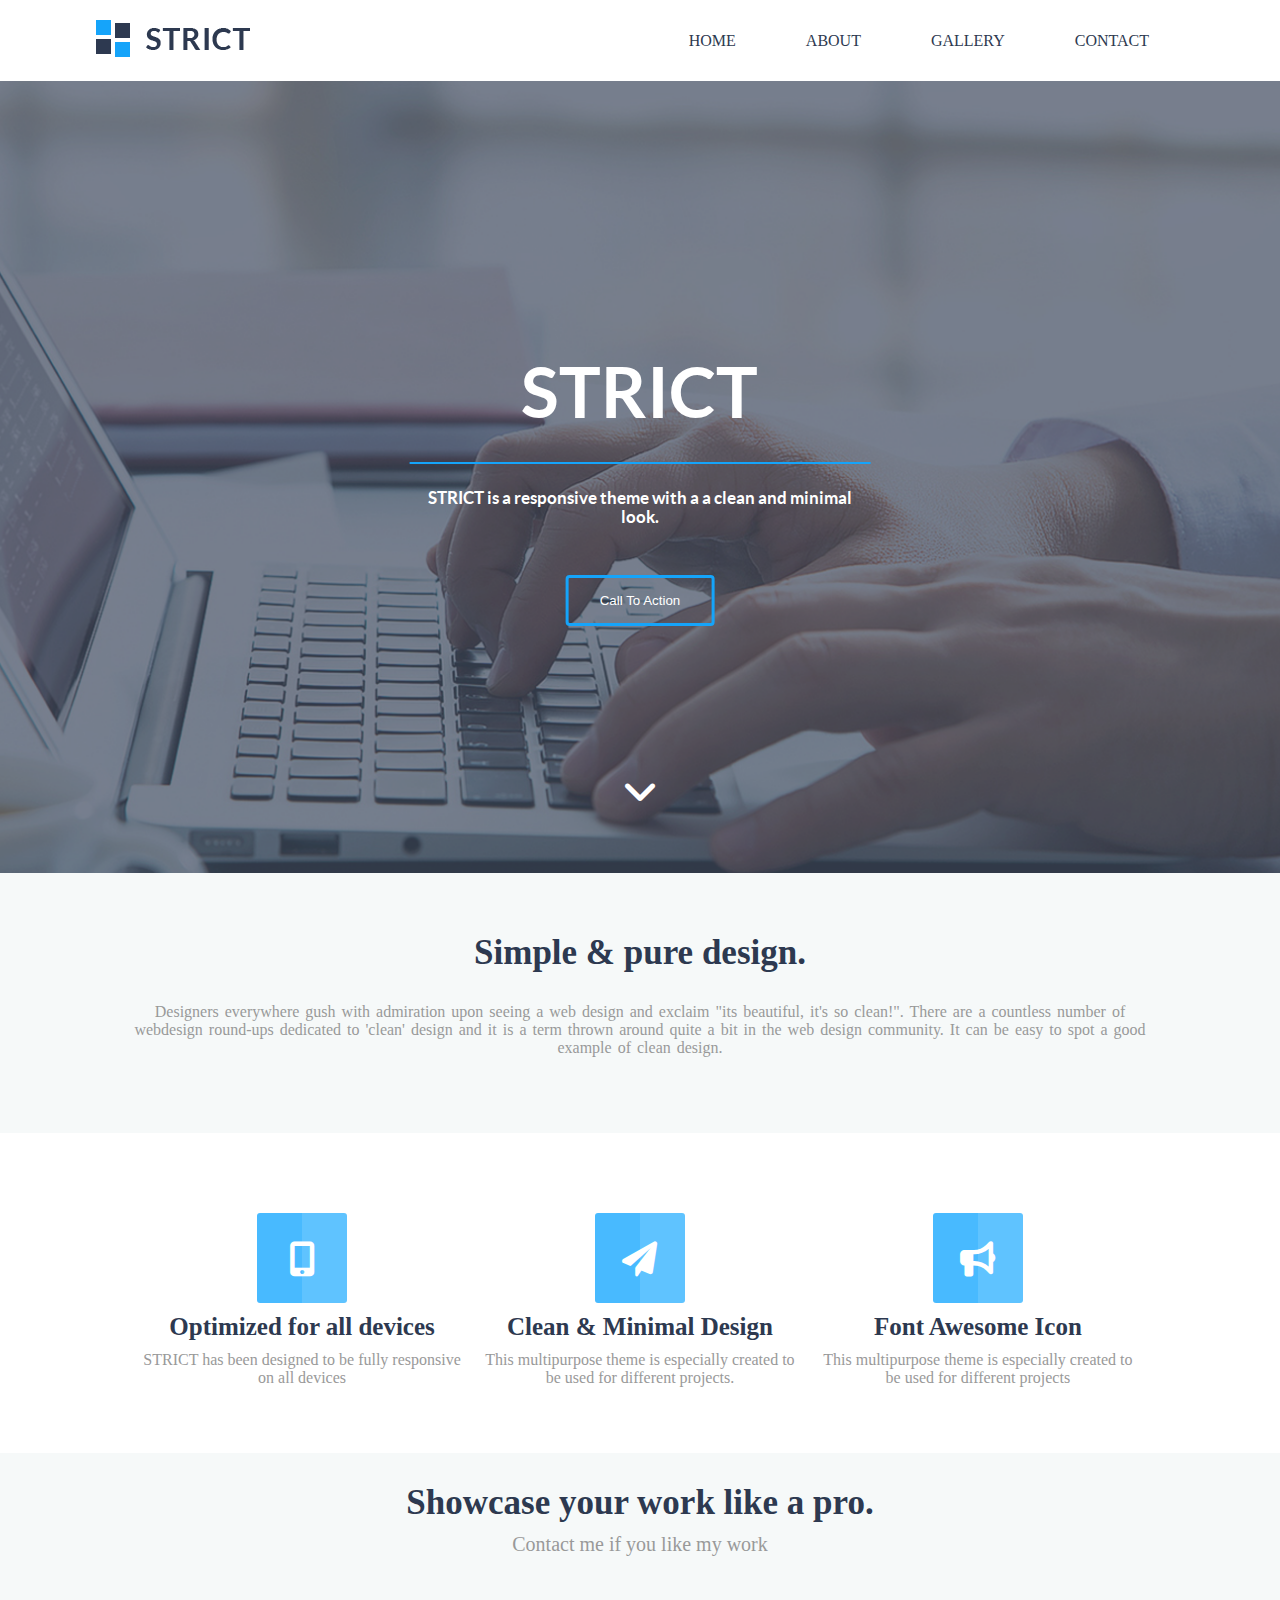
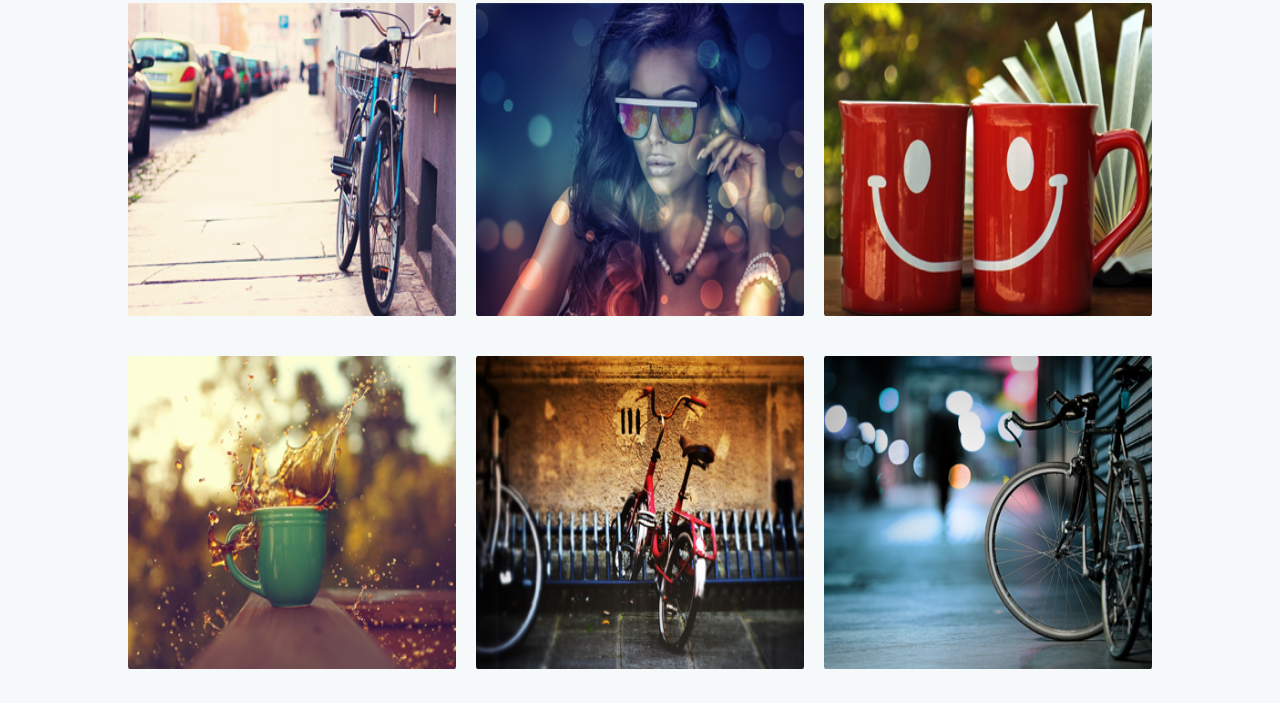
<file: index.html>
<!DOCTYPE html>
<html lang="en">

<head>
    <meta charset="UTF-8">
    <meta http-equiv="X-UA-Compatible" content="IE=edge">
    <meta name="viewport" content="width=device-width, initial-scale=1.0">

    <title>Strict</title>
    <link rel="stylesheet" href="Css/all.min.css">
    <link rel="stylesheet" href="Fonts/stylesheet.css">
    <link rel="stylesheet" href="Css/style.css">
</head>

<body>
    <header>
        <div class="logo">
            <img src="images/logo.png" alt="">
        </div>
        <div class="menu">
            <ul>
                <li><a href="">Home</a></li>
                <li><a href="">About</a></li>
                <li><a href="">gallery</a></li>
                <li><a href="">Contact</a></li>
            </ul>
        </div>
    </header>
  <!-- banner part start here -->
    <section class="banner">
        <div class="banner_content">
            <h1>Strict</h1>
            <span></span>
            <h5>STRICT is a responsive theme with a a clean and minimal look.</h5>
            <button>Call to action </button>
        </div>
        <div class="icon_one">
            <i class="fa-solid fa-angle-down"></i>
        </div>
    </section>
    <!-- banner part end here -->

 <!-- pure design content part start here -->
    <section class="container_one">
         <div class="pure_design"> 
        <h1>Simple & pure design.</h1>
        <p>Designers everywhere gush with admiration upon seeing a web design and exclaim "its beautiful, it's so clean!". There are a countless number of webdesign round-ups dedicated to 'clean' design and it is a term thrown around quite a bit in the web design community. 
            It can be easy to spot a good example of clean design.</p>
        </div>  
        
    </section>
     <!-- pure design content end start here -->

     <!-- Website featured part start here -->
     <section class="featured">
         <div class="item">
             <div class="icon">
                <i class="fa-solid fa-mobile-screen-button"></i>
             </div>
             <h3>Optimized for all devices</h3>
             <p>STRICT has been designed to be fully responsive on all devices</p>
         </div>
         <div class="item">
            <div class="icon">
                <i class="fa-solid fa-paper-plane"></i>
            </div>
            <h3>Clean & Minimal Design</h3>
            <p>This multipurpose theme is especially created to be used for different projects.</p>
         </div>
         <div class="item">
            <div class="icon">
                <i class="fa-solid fa-bullhorn"></i>
            </div>
            <h3>Font Awesome Icon</h3>
            <p>This multipurpose theme is especially created to be used for different projects</p>
         </div>
     </section>
     <!-- Website featured part end here -->
     <section class="showcase">
         <div class="showcase_header">
             <h1>Showcase your work like a pro.</h1>
             <p>Contact me if you like my work</p>
         </div>
         <div class="showcase_item">
             <div class="showcase_photo">
                 <img src="images/item1.png" alt="">
                 <div class="showcase_icon">
                    
                 </div>
             </div>
             <div class="showcase_photo">
                 <img src="images/item2.png" alt="">
                 
             </div>
             <div class="showcase_photo">
                 <img src="images/item3.png" alt="">
                
                    
             </div>
         </div>

         <div class="showcase_item">
             <div class="showcase_photo">
                 <img src="images/item4.png" alt="">
                 
             </div>
             <div class="showcase_photo">
                 <img src="images/item5.png" alt="">
                 
             </div>
             <div class="showcase_photo">
                 <img src="images/item6.png" alt="">
                 
             </div>
         </div>
     </section>
  
</body>

</html>
</file>
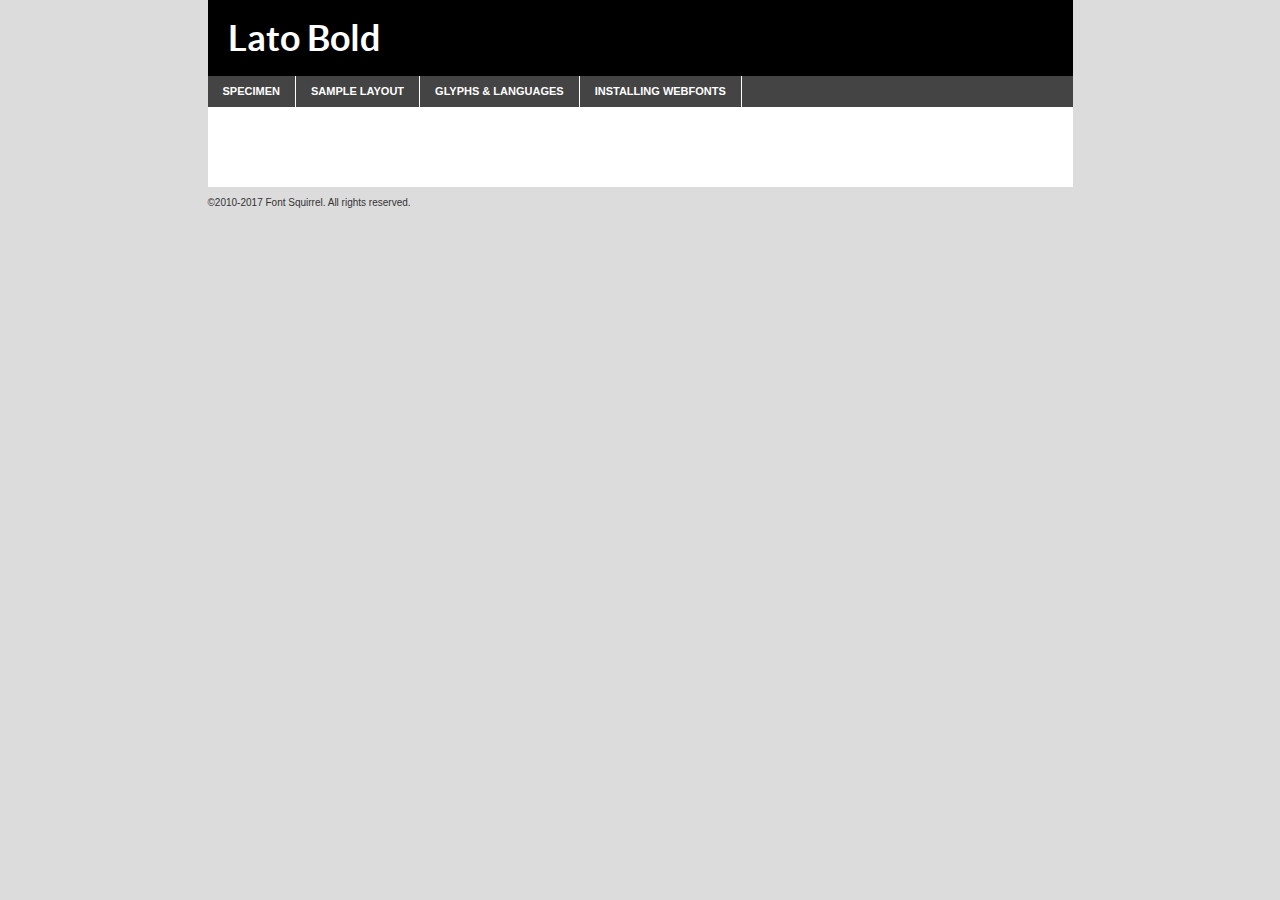
<file: Fonts/lato-bold-demo.html>
<!DOCTYPE html PUBLIC "-//W3C//DTD XHTML 1.0 Transitional//EN"
	"http://www.w3.org/TR/xhtml1/DTD/xhtml1-transitional.dtd">

<html xmlns="http://www.w3.org/1999/xhtml" xml:lang="en" lang="en">
<head>
	<meta http-equiv="Content-Type" content="text/html; charset=utf-8" />
	<script src="http://ajax.googleapis.com/ajax/libs/jquery/1.7.2/jquery.min.js" type="text/javascript" charset="utf-8"></script>
	<script type="text/javascript">
	(function($){$.fn.easyTabs=function(option){var param=jQuery.extend({fadeSpeed:"fast",defaultContent:1,activeClass:'active'},option);$(this).each(function(){var thisId="#"+this.id;if(param.defaultContent==''){param.defaultContent=1;}
	if(typeof param.defaultContent=="number")
	{var defaultTab=$(thisId+" .tabs li:eq("+(param.defaultContent-1)+") a").attr('href').substr(1);}else{var defaultTab=param.defaultContent;}
	$(thisId+" .tabs li a").each(function(){var tabToHide=$(this).attr('href').substr(1);$("#"+tabToHide).addClass('easytabs-tab-content');});hideAll();changeContent(defaultTab);function hideAll(){$(thisId+" .easytabs-tab-content").hide();}
	function changeContent(tabId){hideAll();$(thisId+" .tabs li").removeClass(param.activeClass);$(thisId+" .tabs li a[href=#"+tabId+"]").closest('li').addClass(param.activeClass);if(param.fadeSpeed!="none")
	{$(thisId+" #"+tabId).fadeIn(param.fadeSpeed);}else{$(thisId+" #"+tabId).show();}}
	$(thisId+" .tabs li").click(function(){var tabId=$(this).find('a').attr('href').substr(1);changeContent(tabId);return false;});});}})(jQuery);
	</script>
	<link rel="stylesheet" href="specimen_files/specimen_stylesheet.css" type="text/css" charset="utf-8" />
	<link rel="stylesheet" href="stylesheet.css" type="text/css" charset="utf-8" />

	<style type="text/css">
					body{
				font-family: 'lato';
							}
		</style>

	<title>Lato Bold Specimen</title>
	
	
	<script type="text/javascript" charset="utf-8">
		$(document).ready(function() {
			$('#container').easyTabs({defaultContent:1});
		});
	</script>
</head>

<body>
<div id="container">
	<div id="header">
		Lato Bold	</div>
	<ul class="tabs">
		<li><a href="#specimen">Specimen</a></li>
		<li><a href="#layout">Sample Layout</a></li>
				<li><a href="#glyphs">Glyphs &amp; Languages</a></li>
		<li><a href="#installing">Installing Webfonts</a></li>
		
	</ul>
	
	<div id="main_content">

		
			<div id="specimen">
		
				<div class="section">
					<div class="grid12 firstcol">
						<div class="huge">AaBb</div>
					</div>
				</div>
		
				<div class="section">
					<div class="glyph_range">A&#x200B;B&#x200b;C&#x200b;D&#x200b;E&#x200b;F&#x200b;G&#x200b;H&#x200b;I&#x200b;J&#x200b;K&#x200b;L&#x200b;M&#x200b;N&#x200b;O&#x200b;P&#x200b;Q&#x200b;R&#x200b;S&#x200b;T&#x200b;U&#x200b;V&#x200b;W&#x200b;X&#x200b;Y&#x200b;Z&#x200b;a&#x200b;b&#x200b;c&#x200b;d&#x200b;e&#x200b;f&#x200b;g&#x200b;h&#x200b;i&#x200b;j&#x200b;k&#x200b;l&#x200b;m&#x200b;n&#x200b;o&#x200b;p&#x200b;q&#x200b;r&#x200b;s&#x200b;t&#x200b;u&#x200b;v&#x200b;w&#x200b;x&#x200b;y&#x200b;z&#x200b;1&#x200b;2&#x200b;3&#x200b;4&#x200b;5&#x200b;6&#x200b;7&#x200b;8&#x200b;9&#x200b;0&#x200b;&amp;&#x200b;.&#x200b;,&#x200b;?&#x200b;!&#x200b;&#64;&#x200b;(&#x200b;)&#x200b;#&#x200b;$&#x200b;%&#x200b;*&#x200b;+&#x200b;-&#x200b;=&#x200b;:&#x200b;;</div>
				</div>
				<div class="section">
					<div class="grid12 firstcol">
						<table class="sample_table">
							<tr><td>10</td><td class="size10">abcdefghijklmnopqrstuvwxyzABCDEFGHIJKLMNOPQRSTUVWXYZ0123456789abcdefghijklmnopqrstuvwxyzABCDEFGHIJKLMNOPQRSTUVWXYZ0123456789abcdefghijklmnopqrstuvwxyzABCDEFGHIJKLMNOPQRSTUVWXYZ</td></tr>
							<tr><td>11</td><td class="size11">abcdefghijklmnopqrstuvwxyzABCDEFGHIJKLMNOPQRSTUVWXYZ0123456789abcdefghijklmnopqrstuvwxyzABCDEFGHIJKLMNOPQRSTUVWXYZ0123456789abcdefghijklmnopqrstuvwxyzABCDEFGHIJKLMNOPQRSTUVWXYZ</td></tr>
							<tr><td>12</td><td class="size12">abcdefghijklmnopqrstuvwxyzABCDEFGHIJKLMNOPQRSTUVWXYZ0123456789abcdefghijklmnopqrstuvwxyzABCDEFGHIJKLMNOPQRSTUVWXYZ0123456789abcdefghijklmnopqrstuvwxyzABCDEFGHIJKLMNOPQRSTUVWXYZ</td></tr>
							<tr><td>13</td><td class="size13">abcdefghijklmnopqrstuvwxyzABCDEFGHIJKLMNOPQRSTUVWXYZ0123456789abcdefghijklmnopqrstuvwxyzABCDEFGHIJKLMNOPQRSTUVWXYZ0123456789abcdefghijklmnopqrstuvwxyzABCDEFGHIJKLMNOPQRSTUVWXYZ</td></tr>
							<tr><td>14</td><td class="size14">abcdefghijklmnopqrstuvwxyzABCDEFGHIJKLMNOPQRSTUVWXYZ0123456789abcdefghijklmnopqrstuvwxyzABCDEFGHIJKLMNOPQRSTUVWXYZ0123456789abcdefghijklmnopqrstuvwxyzABCDEFGHIJKLMNOPQRSTUVWXYZ</td></tr>
							<tr><td>16</td><td class="size16">abcdefghijklmnopqrstuvwxyzABCDEFGHIJKLMNOPQRSTUVWXYZ0123456789abcdefghijklmnopqrstuvwxyzABCDEFGHIJKLMNOPQRSTUVWXYZ</td></tr>
							<tr><td>18</td><td class="size18">abcdefghijklmnopqrstuvwxyzABCDEFGHIJKLMNOPQRSTUVWXYZ0123456789abcdefghijklmnopqrstuvwxyzABCDEFGHIJKLMNOPQRSTUVWXYZ</td></tr>
							<tr><td>20</td><td class="size20">abcdefghijklmnopqrstuvwxyzABCDEFGHIJKLMNOPQRSTUVWXYZ0123456789abcdefghijklmnopqrstuvwxyzABCDEFGHIJKLMNOPQRSTUVWXYZ</td></tr>
							<tr><td>24</td><td class="size24">abcdefghijklmnopqrstuvwxyzABCDEFGHIJKLMNOPQRSTUVWXYZ0123456789abcdefghijklmnopqrstuvwxyzABCDEFGHIJKLMNOPQRSTUVWXYZ</td></tr>
							<tr><td>30</td><td class="size30">abcdefghijklmnopqrstuvwxyzABCDEFGHIJKLMNOPQRSTUVWXYZ0123456789abcdefghijklmnopqrstuvwxyzABCDEFGHIJKLMNOPQRSTUVWXYZ</td></tr>
							<tr><td>36</td><td class="size36">abcdefghijklmnopqrstuvwxyzABCDEFGHIJKLMNOPQRSTUVWXYZ0123456789abcdefghijklmnopqrstuvwxyzABCDEFGHIJKLMNOPQRSTUVWXYZ</td></tr>
							<tr><td>48</td><td class="size48">abcdefghijklmnopqrstuvwxyzABCDEFGHIJKLMNOPQRSTUVWXYZ0123456789abcdefghijklmnopqrstuvwxyzABCDEFGHIJKLMNOPQRSTUVWXYZ</td></tr>
							<tr><td>60</td><td class="size60">abcdefghijklmnopqrstuvwxyzABCDEFGHIJKLMNOPQRSTUVWXYZ0123456789abcdefghijklmnopqrstuvwxyzABCDEFGHIJKLMNOPQRSTUVWXYZ</td></tr>
							<tr><td>72</td><td class="size72">abcdefghijklmnopqrstuvwxyzABCDEFGHIJKLMNOPQRSTUVWXYZ0123456789abcdefghijklmnopqrstuvwxyzABCDEFGHIJKLMNOPQRSTUVWXYZ</td></tr>
							<tr><td>90</td><td class="size90">abcdefghijklmnopqrstuvwxyzABCDEFGHIJKLMNOPQRSTUVWXYZ0123456789abcdefghijklmnopqrstuvwxyzABCDEFGHIJKLMNOPQRSTUVWXYZ</td></tr>
						</table>
				
					</div>
			
				</div>
		
		
		
								<div class="section" id="bodycomparison">


										<div id="xheight">
				<div class="fontbody">&#x25FC;&#x25FC;&#x25FC;&#x25FC;&#x25FC;&#x25FC;&#x25FC;&#x25FC;&#x25FC;&#x25FC;&#x25FC;&#x25FC;&#x25FC;&#x25FC;&#x25FC;&#x25FC;&#x25FC;&#x25FC;&#x25FC;&#x25FC;&#x25FC;&#x25FC;&#x25FC;&#x25FC;&#x25FC;&#x25FC;&#x25FC;&#x25FC;&#x25FC;&#x25FC;&#x25FC;&#x25FC;&#x25FC;&#x25FC;&#x25FC;&#x25FC;&#x25FC;&#x25FC;&#x25FC;&#x25FC;&#x25FC;&#x25FC;&#x25FC;&#x25FC;&#x25FC;&#x25FC;&#x25FC;&#x25FC;&#x25FC;&#x25FC;&#x25FC;&#x25FC;&#x25FC;&#x25FC;&#x25FC;&#x25FC;&#x25FC;&#x25FC;&#x25FC;&#x25FC;&#x25FC;&#x25FC;&#x25FC;&#x25FC;&#x25FC;&#x25FC;&#x25FC;&#x25FC;&#x25FC;&#x25FC;&#x25FC;&#x25FC;&#x25FC;&#x25FC;&#x25FC;&#x25FC;&#x25FC;&#x25FC;&#x25FC;&#x25FC;&#x25FC;&#x25FC;&#x25FC;&#x25FC;&#x25FC;&#x25FC;&#x25FC;&#x25FC;&#x25FC;&#x25FC;&#x25FC;&#x25FC;&#x25FC;&#x25FC;&#x25FC;&#x25FC;&#x25FC;&#x25FC;&#x25FC;body</div><div class="arialbody">body</div><div class="verdanabody">body</div><div class="georgiabody">body</div></div>
										<div class="fontbody" style="z-index:1">
											body<span>Lato Bold</span>
										</div>
										<div class="arialbody" style="z-index:1">
											body<span>Arial</span>
										</div>
										<div class="verdanabody" style="z-index:1">
											body<span>Verdana</span>
										</div>
										<div class="georgiabody" style="z-index:1">
											body<span>Georgia</span>
										</div>



								</div>
		
		
				<div class="section psample psample_row1" id="">
					
					<div class="grid2 firstcol">
						<p class="size10"><span>10.</span>Aenean lacinia bibendum nulla sed consectetur. Fusce dapibus, tellus ac cursus commodo, tortor mauris condimentum nibh, ut fermentum massa justo sit amet risus. Nullam id dolor id nibh ultricies vehicula ut id elit. Cum sociis natoque penatibus et magnis dis parturient montes, nascetur ridiculus mus. Nulla vitae elit libero, a pharetra augue.</p>
			
					</div>
					<div class="grid3">
						<p class="size11"><span>11.</span>Aenean lacinia bibendum nulla sed consectetur. Fusce dapibus, tellus ac cursus commodo, tortor mauris condimentum nibh, ut fermentum massa justo sit amet risus. Nullam id dolor id nibh ultricies vehicula ut id elit. Cum sociis natoque penatibus et magnis dis parturient montes, nascetur ridiculus mus. Nulla vitae elit libero, a pharetra augue.</p>
			
					</div>
					<div class="grid3">
						<p class="size12"><span>12.</span>Aenean lacinia bibendum nulla sed consectetur. Fusce dapibus, tellus ac cursus commodo, tortor mauris condimentum nibh, ut fermentum massa justo sit amet risus. Nullam id dolor id nibh ultricies vehicula ut id elit. Cum sociis natoque penatibus et magnis dis parturient montes, nascetur ridiculus mus. Nulla vitae elit libero, a pharetra augue.</p>
			
					</div>
					<div class="grid4">
						<p class="size13"><span>13.</span>Aenean lacinia bibendum nulla sed consectetur. Fusce dapibus, tellus ac cursus commodo, tortor mauris condimentum nibh, ut fermentum massa justo sit amet risus. Nullam id dolor id nibh ultricies vehicula ut id elit. Cum sociis natoque penatibus et magnis dis parturient montes, nascetur ridiculus mus. Nulla vitae elit libero, a pharetra augue.</p>
			
					</div>
					<div class="white_blend"></div>
					
				</div>
				<div class="section psample psample_row2" id="">
					<div class="grid3 firstcol">
						<p class="size14"><span>14.</span>Aenean lacinia bibendum nulla sed consectetur. Fusce dapibus, tellus ac cursus commodo, tortor mauris condimentum nibh, ut fermentum massa justo sit amet risus. Nullam id dolor id nibh ultricies vehicula ut id elit. Cum sociis natoque penatibus et magnis dis parturient montes, nascetur ridiculus mus. Nulla vitae elit libero, a pharetra augue.</p>
			
					</div>
					<div class="grid4">
						<p class="size16"><span>16.</span>Aenean lacinia bibendum nulla sed consectetur. Fusce dapibus, tellus ac cursus commodo, tortor mauris condimentum nibh, ut fermentum massa justo sit amet risus. Nullam id dolor id nibh ultricies vehicula ut id elit. Cum sociis natoque penatibus et magnis dis parturient montes, nascetur ridiculus mus. Nulla vitae elit libero, a pharetra augue.</p>
			
					</div>
					<div class="grid5">
						<p class="size18"><span>18.</span>Aenean lacinia bibendum nulla sed consectetur. Fusce dapibus, tellus ac cursus commodo, tortor mauris condimentum nibh, ut fermentum massa justo sit amet risus. Nullam id dolor id nibh ultricies vehicula ut id elit. Cum sociis natoque penatibus et magnis dis parturient montes, nascetur ridiculus mus. Nulla vitae elit libero, a pharetra augue.</p>
			
					</div>

					<div class="white_blend"></div>

				</div>
				
				<div class="section psample psample_row3" id="">
					<div class="grid5 firstcol">
						<p class="size20"><span>20.</span>Aenean lacinia bibendum nulla sed consectetur. Fusce dapibus, tellus ac cursus commodo, tortor mauris condimentum nibh, ut fermentum massa justo sit amet risus. Nullam id dolor id nibh ultricies vehicula ut id elit. Cum sociis natoque penatibus et magnis dis parturient montes, nascetur ridiculus mus. Nulla vitae elit libero, a pharetra augue.</p>
					</div>
					<div class="grid7">
						<p class="size24"><span>24.</span>Aenean lacinia bibendum nulla sed consectetur. Fusce dapibus, tellus ac cursus commodo, tortor mauris condimentum nibh, ut fermentum massa justo sit amet risus. Nullam id dolor id nibh ultricies vehicula ut id elit. Cum sociis natoque penatibus et magnis dis parturient montes, nascetur ridiculus mus. Nulla vitae elit libero, a pharetra augue.</p>
					</div>
					
					<div class="white_blend"></div>
					
				</div>
				
				<div class="section psample psample_row4" id="">
					<div class="grid12 firstcol">
						<p class="size30"><span>30.</span>Aenean lacinia bibendum nulla sed consectetur. Fusce dapibus, tellus ac cursus commodo, tortor mauris condimentum nibh, ut fermentum massa justo sit amet risus. Nullam id dolor id nibh ultricies vehicula ut id elit. Cum sociis natoque penatibus et magnis dis parturient montes, nascetur ridiculus mus. Nulla vitae elit libero, a pharetra augue.</p>
					</div>
					<div class="white_blend"></div>
					
				</div>
				
				
				
				<div class="section psample psample_row1 fullreverse">
					<div class="grid2 firstcol">
						<p class="size10"><span>10.</span>Aenean lacinia bibendum nulla sed consectetur. Fusce dapibus, tellus ac cursus commodo, tortor mauris condimentum nibh, ut fermentum massa justo sit amet risus. Nullam id dolor id nibh ultricies vehicula ut id elit. Cum sociis natoque penatibus et magnis dis parturient montes, nascetur ridiculus mus. Nulla vitae elit libero, a pharetra augue.</p>
			
					</div>
					<div class="grid3">
						<p class="size11"><span>11.</span>Aenean lacinia bibendum nulla sed consectetur. Fusce dapibus, tellus ac cursus commodo, tortor mauris condimentum nibh, ut fermentum massa justo sit amet risus. Nullam id dolor id nibh ultricies vehicula ut id elit. Cum sociis natoque penatibus et magnis dis parturient montes, nascetur ridiculus mus. Nulla vitae elit libero, a pharetra augue.</p>
			
					</div>
					<div class="grid3">
						<p class="size12"><span>12.</span>Aenean lacinia bibendum nulla sed consectetur. Fusce dapibus, tellus ac cursus commodo, tortor mauris condimentum nibh, ut fermentum massa justo sit amet risus. Nullam id dolor id nibh ultricies vehicula ut id elit. Cum sociis natoque penatibus et magnis dis parturient montes, nascetur ridiculus mus. Nulla vitae elit libero, a pharetra augue.</p>
			
					</div>
					<div class="grid4">
						<p class="size13"><span>13.</span>Aenean lacinia bibendum nulla sed consectetur. Fusce dapibus, tellus ac cursus commodo, tortor mauris condimentum nibh, ut fermentum massa justo sit amet risus. Nullam id dolor id nibh ultricies vehicula ut id elit. Cum sociis natoque penatibus et magnis dis parturient montes, nascetur ridiculus mus. Nulla vitae elit libero, a pharetra augue.</p>
			
					</div>
					<div class="black_blend"></div>
					
				</div>
				
				<div class="section psample psample_row2 fullreverse">
					<div class="grid3 firstcol">
						<p class="size14"><span>14.</span>Aenean lacinia bibendum nulla sed consectetur. Fusce dapibus, tellus ac cursus commodo, tortor mauris condimentum nibh, ut fermentum massa justo sit amet risus. Nullam id dolor id nibh ultricies vehicula ut id elit. Cum sociis natoque penatibus et magnis dis parturient montes, nascetur ridiculus mus. Nulla vitae elit libero, a pharetra augue.</p>
			
					</div>
					<div class="grid4">
						<p class="size16"><span>16.</span>Aenean lacinia bibendum nulla sed consectetur. Fusce dapibus, tellus ac cursus commodo, tortor mauris condimentum nibh, ut fermentum massa justo sit amet risus. Nullam id dolor id nibh ultricies vehicula ut id elit. Cum sociis natoque penatibus et magnis dis parturient montes, nascetur ridiculus mus. Nulla vitae elit libero, a pharetra augue.</p>
			
					</div>
					<div class="grid5">
						<p class="size18"><span>18.</span>Aenean lacinia bibendum nulla sed consectetur. Fusce dapibus, tellus ac cursus commodo, tortor mauris condimentum nibh, ut fermentum massa justo sit amet risus. Nullam id dolor id nibh ultricies vehicula ut id elit. Cum sociis natoque penatibus et magnis dis parturient montes, nascetur ridiculus mus. Nulla vitae elit libero, a pharetra augue.</p>
			
					</div>
					<div class="black_blend"></div>

				</div>
				
				<div class="section psample fullreverse psample_row3" id="">
					<div class="grid5 firstcol">
						<p class="size20"><span>20.</span>Aenean lacinia bibendum nulla sed consectetur. Fusce dapibus, tellus ac cursus commodo, tortor mauris condimentum nibh, ut fermentum massa justo sit amet risus. Nullam id dolor id nibh ultricies vehicula ut id elit. Cum sociis natoque penatibus et magnis dis parturient montes, nascetur ridiculus mus. Nulla vitae elit libero, a pharetra augue.</p>
					</div>
					<div class="grid7">
						<p class="size24"><span>24.</span>Aenean lacinia bibendum nulla sed consectetur. Fusce dapibus, tellus ac cursus commodo, tortor mauris condimentum nibh, ut fermentum massa justo sit amet risus. Nullam id dolor id nibh ultricies vehicula ut id elit. Cum sociis natoque penatibus et magnis dis parturient montes, nascetur ridiculus mus. Nulla vitae elit libero, a pharetra augue.</p>
					</div>
					
					<div class="black_blend"></div>
					
				</div>
				
				<div class="section psample fullreverse psample_row4" id="" style="border-bottom: 20px #000 solid;">
					<div class="grid12 firstcol">
						<p class="size30"><span>30.</span>Aenean lacinia bibendum nulla sed consectetur. Fusce dapibus, tellus ac cursus commodo, tortor mauris condimentum nibh, ut fermentum massa justo sit amet risus. Nullam id dolor id nibh ultricies vehicula ut id elit. Cum sociis natoque penatibus et magnis dis parturient montes, nascetur ridiculus mus. Nulla vitae elit libero, a pharetra augue.</p>
					</div>
					<div class="black_blend"></div>
					
				</div>
				
				
				
				
			</div>
			
			<div id="layout">
				
				<div class="section">
					
					<div class="grid12 firstcol">
						<h1>Lorem Ipsum Dolor</h1>
						<h2>Etiam porta sem malesuada magna mollis euismod</h2>
						
						<p class="byline">By <a href="#link">Aenean Lacinia</a></p>
					</div>
				</div>
				<div class="section">
					<div class="grid8 firstcol">
						<p class="large">Donec sed odio dui. Morbi leo risus, porta ac consectetur ac, vestibulum at eros. Fusce dapibus, tellus ac cursus commodo, tortor mauris condimentum nibh, ut fermentum massa justo sit amet risus. </p>

						
						<h3>Pellentesque ornare sem</h3>

						<p>Maecenas sed diam eget risus varius blandit sit amet non magna. Maecenas faucibus mollis interdum. Donec ullamcorper nulla non metus auctor fringilla. Nullam id dolor id nibh ultricies vehicula ut id elit. Nullam id dolor id nibh ultricies vehicula ut id elit. </p>

						<p>Aenean eu leo quam. Pellentesque ornare sem lacinia quam venenatis vestibulum. Lorem ipsum dolor sit amet, consectetur adipiscing elit. Cum sociis natoque penatibus et magnis dis parturient montes, nascetur ridiculus mus. </p>

						<p>Nulla vitae elit libero, a pharetra augue. Praesent commodo cursus magna, vel scelerisque nisl consectetur et. Aenean lacinia bibendum nulla sed consectetur. </p>

						<p>Nullam quis risus eget urna mollis ornare vel eu leo. Nullam quis risus eget urna mollis ornare vel eu leo. Maecenas sed diam eget risus varius blandit sit amet non magna. Donec ullamcorper nulla non metus auctor fringilla. </p>

						<h3>Cras mattis consectetur</h3>

						<p>Aenean eu leo quam. Pellentesque ornare sem lacinia quam venenatis vestibulum. Aenean lacinia bibendum nulla sed consectetur. Integer posuere erat a ante venenatis dapibus posuere velit aliquet. Cras mattis consectetur purus sit amet fermentum. </p>

						<p>Nullam id dolor id nibh ultricies vehicula ut id elit. Nullam quis risus eget urna mollis ornare vel eu leo. Cras mattis consectetur purus sit amet fermentum.</p>
					</div>
					
					<div class="grid4 sidebar">
						
						<div class="box reverse">
							<p class="last">Nullam quis risus eget urna mollis ornare vel eu leo. Donec ullamcorper nulla non metus auctor fringilla. Cras mattis consectetur purus sit amet fermentum. Sed posuere consectetur est at lobortis. Lorem ipsum dolor sit amet, consectetur adipiscing elit. </p>
						</div>
						
						<p class="caption">Maecenas sed diam eget risus varius.</p>

						<p>Vestibulum id ligula porta felis euismod semper. Integer posuere erat a ante venenatis dapibus posuere velit aliquet. Vestibulum id ligula porta felis euismod semper. Sed posuere consectetur est at lobortis. Maecenas sed diam eget risus varius blandit sit amet non magna. Fusce dapibus, tellus ac cursus commodo, tortor mauris condimentum nibh, ut fermentum massa justo sit amet risus. </p>

					

						<p>Duis mollis, est non commodo luctus, nisi erat porttitor ligula, eget lacinia odio sem nec elit. Aenean lacinia bibendum nulla sed consectetur. Vivamus sagittis lacus vel augue laoreet rutrum faucibus dolor auctor. Aenean lacinia bibendum nulla sed consectetur. Nullam quis risus eget urna mollis ornare vel eu leo. </p>

						<p>Praesent commodo cursus magna, vel scelerisque nisl consectetur et. Donec ullamcorper nulla non metus auctor fringilla. Maecenas faucibus mollis interdum. Fusce dapibus, tellus ac cursus commodo, tortor mauris condimentum nibh, ut fermentum massa justo sit amet risus. </p>

					</div>
				</div>
				
			</div>


			



		<div id="glyphs">
			<div class="section">
				<div class="grid12 firstcol">
			
				<h1>Language Support</h1>
				<p>The subset of Lato Bold in this kit supports the following languages:<br />
			
					Albanian, Basque, Breton, Chamorro, Danish, Dutch, English, Faroese, Finnish, French, Frisian, Galician, German, Icelandic, Italian, Malagasy, Norwegian, Portuguese, Spanish, Alsatian, Aragonese, Arapaho, Arrernte, Asturian, Aymara, Bislama, Cebuano, Corsican, Fijian, French_creole, Genoese, Gilbertese, Greenlandic, Haitian_creole, Hiligaynon, Hmong, Hopi, Ibanag, Iloko_ilokano, Indonesian, Interglossa_glosa, Interlingua, Irish_gaelic, Jerriais, Lojban, Lombard, Luxembourgeois, Manx, Mohawk, Norfolk_pitcairnese, Occitan, Oromo, Pangasinan, Papiamento, Piedmontese, Potawatomi, Rhaeto-romance, Romansh, Rotokas, Sami_lule, Samoan, Sardinian, Scots_gaelic, Seychelles_creole, Shona, Sicilian, Somali, Southern_ndebele, Swahili, Swati_swazi, Tagalog_filipino_pilipino, Tetum, Tok_pisin, Uyghur_latinized, Volapuk, Walloon, Warlpiri, Xhosa, Yapese, Zulu, Latinbasic, Ubasic, Demo				</p>
				<h1>Glyph Chart</h1>
				<p>The subset of Lato Bold in this kit includes all the glyphs listed below. Unicode entities are included above each glyph to help you insert individual characters into your layout.</p>
				<div id="glyph_chart">
			
																														 <div><p>&amp;#13;</p>&#13;</div>
																				 <div><p>&amp;#32;</p>&#32;</div>
																				 <div><p>&amp;#33;</p>&#33;</div>
																				 <div><p>&amp;#34;</p>&#34;</div>
																				 <div><p>&amp;#35;</p>&#35;</div>
																				 <div><p>&amp;#36;</p>&#36;</div>
																				 <div><p>&amp;#37;</p>&#37;</div>
																				 <div><p>&amp;#38;</p>&#38;</div>
																				 <div><p>&amp;#39;</p>&#39;</div>
																				 <div><p>&amp;#40;</p>&#40;</div>
																				 <div><p>&amp;#41;</p>&#41;</div>
																				 <div><p>&amp;#42;</p>&#42;</div>
																				 <div><p>&amp;#43;</p>&#43;</div>
																				 <div><p>&amp;#44;</p>&#44;</div>
																				 <div><p>&amp;#45;</p>&#45;</div>
																				 <div><p>&amp;#46;</p>&#46;</div>
																				 <div><p>&amp;#47;</p>&#47;</div>
																				 <div><p>&amp;#48;</p>&#48;</div>
																				 <div><p>&amp;#49;</p>&#49;</div>
																				 <div><p>&amp;#50;</p>&#50;</div>
																				 <div><p>&amp;#51;</p>&#51;</div>
																				 <div><p>&amp;#52;</p>&#52;</div>
																				 <div><p>&amp;#53;</p>&#53;</div>
																				 <div><p>&amp;#54;</p>&#54;</div>
																				 <div><p>&amp;#55;</p>&#55;</div>
																				 <div><p>&amp;#56;</p>&#56;</div>
																				 <div><p>&amp;#57;</p>&#57;</div>
																				 <div><p>&amp;#58;</p>&#58;</div>
																				 <div><p>&amp;#59;</p>&#59;</div>
																				 <div><p>&amp;#60;</p>&#60;</div>
																				 <div><p>&amp;#61;</p>&#61;</div>
																				 <div><p>&amp;#62;</p>&#62;</div>
																				 <div><p>&amp;#63;</p>&#63;</div>
																				 <div><p>&amp;#64;</p>&#64;</div>
																				 <div><p>&amp;#65;</p>&#65;</div>
																				 <div><p>&amp;#66;</p>&#66;</div>
																				 <div><p>&amp;#67;</p>&#67;</div>
																				 <div><p>&amp;#68;</p>&#68;</div>
																				 <div><p>&amp;#69;</p>&#69;</div>
																				 <div><p>&amp;#70;</p>&#70;</div>
																				 <div><p>&amp;#71;</p>&#71;</div>
																				 <div><p>&amp;#72;</p>&#72;</div>
																				 <div><p>&amp;#73;</p>&#73;</div>
																				 <div><p>&amp;#74;</p>&#74;</div>
																				 <div><p>&amp;#75;</p>&#75;</div>
																				 <div><p>&amp;#76;</p>&#76;</div>
																				 <div><p>&amp;#77;</p>&#77;</div>
																				 <div><p>&amp;#78;</p>&#78;</div>
																				 <div><p>&amp;#79;</p>&#79;</div>
																				 <div><p>&amp;#80;</p>&#80;</div>
																				 <div><p>&amp;#81;</p>&#81;</div>
																				 <div><p>&amp;#82;</p>&#82;</div>
																				 <div><p>&amp;#83;</p>&#83;</div>
																				 <div><p>&amp;#84;</p>&#84;</div>
																				 <div><p>&amp;#85;</p>&#85;</div>
																				 <div><p>&amp;#86;</p>&#86;</div>
																				 <div><p>&amp;#87;</p>&#87;</div>
																				 <div><p>&amp;#88;</p>&#88;</div>
																				 <div><p>&amp;#89;</p>&#89;</div>
																				 <div><p>&amp;#90;</p>&#90;</div>
																				 <div><p>&amp;#91;</p>&#91;</div>
																				 <div><p>&amp;#92;</p>&#92;</div>
																				 <div><p>&amp;#93;</p>&#93;</div>
																				 <div><p>&amp;#94;</p>&#94;</div>
																				 <div><p>&amp;#95;</p>&#95;</div>
																				 <div><p>&amp;#96;</p>&#96;</div>
																				 <div><p>&amp;#97;</p>&#97;</div>
																				 <div><p>&amp;#98;</p>&#98;</div>
																				 <div><p>&amp;#99;</p>&#99;</div>
																				 <div><p>&amp;#100;</p>&#100;</div>
																				 <div><p>&amp;#101;</p>&#101;</div>
																				 <div><p>&amp;#102;</p>&#102;</div>
																				 <div><p>&amp;#103;</p>&#103;</div>
																				 <div><p>&amp;#104;</p>&#104;</div>
																				 <div><p>&amp;#105;</p>&#105;</div>
																				 <div><p>&amp;#106;</p>&#106;</div>
																				 <div><p>&amp;#107;</p>&#107;</div>
																				 <div><p>&amp;#108;</p>&#108;</div>
																				 <div><p>&amp;#109;</p>&#109;</div>
																				 <div><p>&amp;#110;</p>&#110;</div>
																				 <div><p>&amp;#111;</p>&#111;</div>
																				 <div><p>&amp;#112;</p>&#112;</div>
																				 <div><p>&amp;#113;</p>&#113;</div>
																				 <div><p>&amp;#114;</p>&#114;</div>
																				 <div><p>&amp;#115;</p>&#115;</div>
																				 <div><p>&amp;#116;</p>&#116;</div>
																				 <div><p>&amp;#117;</p>&#117;</div>
																				 <div><p>&amp;#118;</p>&#118;</div>
																				 <div><p>&amp;#119;</p>&#119;</div>
																				 <div><p>&amp;#120;</p>&#120;</div>
																				 <div><p>&amp;#121;</p>&#121;</div>
																				 <div><p>&amp;#122;</p>&#122;</div>
																				 <div><p>&amp;#123;</p>&#123;</div>
																				 <div><p>&amp;#124;</p>&#124;</div>
																				 <div><p>&amp;#125;</p>&#125;</div>
																				 <div><p>&amp;#126;</p>&#126;</div>
																				 <div><p>&amp;#160;</p>&#160;</div>
																				 <div><p>&amp;#161;</p>&#161;</div>
																				 <div><p>&amp;#162;</p>&#162;</div>
																				 <div><p>&amp;#163;</p>&#163;</div>
																				 <div><p>&amp;#164;</p>&#164;</div>
																				 <div><p>&amp;#165;</p>&#165;</div>
																				 <div><p>&amp;#166;</p>&#166;</div>
																				 <div><p>&amp;#167;</p>&#167;</div>
																				 <div><p>&amp;#168;</p>&#168;</div>
																				 <div><p>&amp;#169;</p>&#169;</div>
																				 <div><p>&amp;#170;</p>&#170;</div>
																				 <div><p>&amp;#171;</p>&#171;</div>
																				 <div><p>&amp;#172;</p>&#172;</div>
																				 <div><p>&amp;#173;</p>&#173;</div>
																				 <div><p>&amp;#174;</p>&#174;</div>
																				 <div><p>&amp;#175;</p>&#175;</div>
																				 <div><p>&amp;#176;</p>&#176;</div>
																				 <div><p>&amp;#177;</p>&#177;</div>
																				 <div><p>&amp;#178;</p>&#178;</div>
																				 <div><p>&amp;#179;</p>&#179;</div>
																				 <div><p>&amp;#180;</p>&#180;</div>
																				 <div><p>&amp;#181;</p>&#181;</div>
																				 <div><p>&amp;#182;</p>&#182;</div>
																				 <div><p>&amp;#183;</p>&#183;</div>
																				 <div><p>&amp;#184;</p>&#184;</div>
																				 <div><p>&amp;#185;</p>&#185;</div>
																				 <div><p>&amp;#186;</p>&#186;</div>
																				 <div><p>&amp;#187;</p>&#187;</div>
																				 <div><p>&amp;#188;</p>&#188;</div>
																				 <div><p>&amp;#189;</p>&#189;</div>
																				 <div><p>&amp;#190;</p>&#190;</div>
																				 <div><p>&amp;#191;</p>&#191;</div>
																				 <div><p>&amp;#192;</p>&#192;</div>
																				 <div><p>&amp;#193;</p>&#193;</div>
																				 <div><p>&amp;#194;</p>&#194;</div>
																				 <div><p>&amp;#195;</p>&#195;</div>
																				 <div><p>&amp;#196;</p>&#196;</div>
																				 <div><p>&amp;#197;</p>&#197;</div>
																				 <div><p>&amp;#198;</p>&#198;</div>
																				 <div><p>&amp;#199;</p>&#199;</div>
																				 <div><p>&amp;#200;</p>&#200;</div>
																				 <div><p>&amp;#201;</p>&#201;</div>
																				 <div><p>&amp;#202;</p>&#202;</div>
																				 <div><p>&amp;#203;</p>&#203;</div>
																				 <div><p>&amp;#204;</p>&#204;</div>
																				 <div><p>&amp;#205;</p>&#205;</div>
																				 <div><p>&amp;#206;</p>&#206;</div>
																				 <div><p>&amp;#207;</p>&#207;</div>
																				 <div><p>&amp;#208;</p>&#208;</div>
																				 <div><p>&amp;#209;</p>&#209;</div>
																				 <div><p>&amp;#210;</p>&#210;</div>
																				 <div><p>&amp;#211;</p>&#211;</div>
																				 <div><p>&amp;#212;</p>&#212;</div>
																				 <div><p>&amp;#213;</p>&#213;</div>
																				 <div><p>&amp;#214;</p>&#214;</div>
																				 <div><p>&amp;#215;</p>&#215;</div>
																				 <div><p>&amp;#216;</p>&#216;</div>
																				 <div><p>&amp;#217;</p>&#217;</div>
																				 <div><p>&amp;#218;</p>&#218;</div>
																				 <div><p>&amp;#219;</p>&#219;</div>
																				 <div><p>&amp;#220;</p>&#220;</div>
																				 <div><p>&amp;#221;</p>&#221;</div>
																				 <div><p>&amp;#222;</p>&#222;</div>
																				 <div><p>&amp;#223;</p>&#223;</div>
																				 <div><p>&amp;#224;</p>&#224;</div>
																				 <div><p>&amp;#225;</p>&#225;</div>
																				 <div><p>&amp;#226;</p>&#226;</div>
																				 <div><p>&amp;#227;</p>&#227;</div>
																				 <div><p>&amp;#228;</p>&#228;</div>
																				 <div><p>&amp;#229;</p>&#229;</div>
																				 <div><p>&amp;#230;</p>&#230;</div>
																				 <div><p>&amp;#231;</p>&#231;</div>
																				 <div><p>&amp;#232;</p>&#232;</div>
																				 <div><p>&amp;#233;</p>&#233;</div>
																				 <div><p>&amp;#234;</p>&#234;</div>
																				 <div><p>&amp;#235;</p>&#235;</div>
																				 <div><p>&amp;#236;</p>&#236;</div>
																				 <div><p>&amp;#237;</p>&#237;</div>
																				 <div><p>&amp;#238;</p>&#238;</div>
																				 <div><p>&amp;#239;</p>&#239;</div>
																				 <div><p>&amp;#240;</p>&#240;</div>
																				 <div><p>&amp;#241;</p>&#241;</div>
																				 <div><p>&amp;#242;</p>&#242;</div>
																				 <div><p>&amp;#243;</p>&#243;</div>
																				 <div><p>&amp;#244;</p>&#244;</div>
																				 <div><p>&amp;#245;</p>&#245;</div>
																				 <div><p>&amp;#246;</p>&#246;</div>
																				 <div><p>&amp;#247;</p>&#247;</div>
																				 <div><p>&amp;#248;</p>&#248;</div>
																				 <div><p>&amp;#249;</p>&#249;</div>
																				 <div><p>&amp;#250;</p>&#250;</div>
																				 <div><p>&amp;#251;</p>&#251;</div>
																				 <div><p>&amp;#252;</p>&#252;</div>
																				 <div><p>&amp;#253;</p>&#253;</div>
																				 <div><p>&amp;#254;</p>&#254;</div>
																				 <div><p>&amp;#255;</p>&#255;</div>
																				 <div><p>&amp;#338;</p>&#338;</div>
																				 <div><p>&amp;#339;</p>&#339;</div>
																				 <div><p>&amp;#376;</p>&#376;</div>
																				 <div><p>&amp;#710;</p>&#710;</div>
																				 <div><p>&amp;#732;</p>&#732;</div>
																				 <div><p>&amp;#8192;</p>&#8192;</div>
																				 <div><p>&amp;#8193;</p>&#8193;</div>
																				 <div><p>&amp;#8194;</p>&#8194;</div>
																				 <div><p>&amp;#8195;</p>&#8195;</div>
																				 <div><p>&amp;#8196;</p>&#8196;</div>
																				 <div><p>&amp;#8197;</p>&#8197;</div>
																				 <div><p>&amp;#8198;</p>&#8198;</div>
																				 <div><p>&amp;#8199;</p>&#8199;</div>
																				 <div><p>&amp;#8200;</p>&#8200;</div>
																				 <div><p>&amp;#8201;</p>&#8201;</div>
																				 <div><p>&amp;#8202;</p>&#8202;</div>
																				 <div><p>&amp;#8208;</p>&#8208;</div>
																				 <div><p>&amp;#8209;</p>&#8209;</div>
																				 <div><p>&amp;#8210;</p>&#8210;</div>
																				 <div><p>&amp;#8211;</p>&#8211;</div>
																				 <div><p>&amp;#8212;</p>&#8212;</div>
																				 <div><p>&amp;#8216;</p>&#8216;</div>
																				 <div><p>&amp;#8217;</p>&#8217;</div>
																				 <div><p>&amp;#8218;</p>&#8218;</div>
																				 <div><p>&amp;#8220;</p>&#8220;</div>
																				 <div><p>&amp;#8221;</p>&#8221;</div>
																				 <div><p>&amp;#8222;</p>&#8222;</div>
																				 <div><p>&amp;#8226;</p>&#8226;</div>
																				 <div><p>&amp;#8230;</p>&#8230;</div>
																				 <div><p>&amp;#8239;</p>&#8239;</div>
																				 <div><p>&amp;#8249;</p>&#8249;</div>
																				 <div><p>&amp;#8250;</p>&#8250;</div>
																				 <div><p>&amp;#8287;</p>&#8287;</div>
																				 <div><p>&amp;#8364;</p>&#8364;</div>
																				 <div><p>&amp;#8482;</p>&#8482;</div>
																				 <div><p>&amp;#9724;</p>&#9724;</div>
																				 <div><p>&amp;#64257;</p>&#64257;</div>
																				 <div><p>&amp;#64258;</p>&#64258;</div>
																																						</div>	
				</div>
		
		
			</div>
		</div>
		
		
		<div id="specs">
			
		</div>
	
		<div id="installing">
			<div class="section">
				<div class="grid7 firstcol">
					<h1>Installing Webfonts</h1>
					
					<p>Webfonts are supported by all major browser platforms but not all in the same way. There are currently four different font formats that must be included in order to target all browsers. This includes TTF, WOFF, EOT and SVG.</p>
					
					<h2>1. Upload your webfonts</h2>
					<p>You must upload your webfont kit to your website. They should be in or near the same directory as your CSS files.</p>
					
					<h2>2. Include the webfont stylesheet</h2>
					<p>A special CSS @font-face declaration helps the various browsers select the appropriate font it needs without causing you a bunch of headaches. Learn more about this syntax by reading the <a href="https://www.fontspring.com/blog/further-hardening-of-the-bulletproof-syntax">Fontspring blog post</a> about it. The code for it is as follows:</p>


<code>
@font-face{ 
	font-family: 'MyWebFont';
	src: url('WebFont.eot');
	src: url('WebFont.eot?#iefix') format('embedded-opentype'),
	     url('WebFont.woff') format('woff'),
	     url('WebFont.ttf') format('truetype'),
	     url('WebFont.svg#webfont') format('svg');
}
</code>

	<p>We've already gone ahead and generated the code for you. All you have to do is link to the stylesheet in your HTML, like this:</p>
	<code>&lt;link rel=&quot;stylesheet&quot; href=&quot;stylesheet.css&quot; type=&quot;text/css&quot; charset=&quot;utf-8&quot; /&gt;</code>

					<h2>3. Modify your own stylesheet</h2>
					<p>To take advantage of your new fonts, you must tell your stylesheet to use them. Look at the original @font-face declaration above and find the property called "font-family." The name linked there will be what you use to reference the font. Prepend that webfont name to the font stack in the "font-family" property, inside the selector you want to change. For example:</p>
<code>p { font-family: 'WebFont', Arial, sans-serif; }</code>

<h2>4. Test</h2>
<p>Getting webfonts to work cross-browser <em>can</em> be tricky. Use the information in the sidebar to help you if you find that fonts aren't loading in a particular browser.</p>
				</div>
				
				<div class="grid5 sidebar">
					<div class="box">
						<h2>Troubleshooting<br />Font-Face Problems</h2>
						<p>Having trouble getting your webfonts to load in your new website? Here are some tips to sort out what might be the problem.</p>

						<h3>Fonts not showing in any browser</h3>

						<p>This sounds like you need to work on the plumbing. You either did not upload the fonts to the correct directory, or you did not link the fonts properly in the CSS. If you've confirmed that all this is correct and you still have a problem, take a look at your .htaccess file and see if requests are getting intercepted.</p>

						<h3>Fonts not loading in iPhone or iPad</h3>

						<p>The most common problem here is that you are serving the fonts from an IIS server. IIS refuses to serve files that have unknown MIME types. If that is the case, you must set the MIME type for SVG to "image/svg+xml" in the server settings. Follow these instructions from Microsoft if you need help.</p>

						<h3>Fonts not loading in Firefox</h3>

						<p>The primary reason for this failure? You are still using a version Firefox older than 3.5. So upgrade already! If that isn't it, then you are very likely serving fonts from a different domain. Firefox requires that all font assets be served from the same domain. Lastly it is possible that you need to add WOFF to your list of MIME types (if you are serving via IIS.)</p>

						<h3>Fonts not loading in IE</h3>

						<p>Are you looking at Internet Explorer on an actual Windows machine or are you cheating by using a service like Adobe BrowserLab? Many of these screenshot services do not render @font-face for IE. Best to test it on a real machine.</p>

						<h3>Fonts not loading in IE9</h3>

						<p>IE9, like Firefox, requires that fonts be served from the same domain as the website. Make sure that is the case.</p>
					</div>
				</div>
			</div>
			
		</div>
	
	</div>
	<div id="footer">
		<p>&copy;2010-2017 Font Squirrel. All rights reserved.</p>
	</div>
</div>
</body>
</html>
</file>
<file: Fonts/stylesheet.css>
/*! Generated by Font Squirrel (https://www.fontsquirrel.com) on June 1, 2022 */



@font-face {
    font-family: 'lato';
    src: url('lato-bold-webfont.woff2') format('woff2'),
         url('lato-bold-webfont.woff') format('woff');
    font-weight: bold;
    font-style: normal;

}
</file>
<file: Css/style.css>
* {
    margin: 0%;
    padding: 0%;
}

header {

    padding: 20px 0;
    width: 85%;
    margin: auto;
    display: flex;
    align-items: center;
    justify-content: space-between;
}

.logo {

    width: 20%;
}

.menu {

    width: 40%;
}

.menu ul {

    display: flex;
    list-style: none;
    justify-content: end;
}

.menu ul li {

    margin: 0 35px;
}

.menu ul li a {

    text-decoration: none;
    text-transform: uppercase;
    color: #2d3950;
}

.banner {
    position: relative;
    background-image: url(../images/banner.png);
    min-height: 88vh;
    background-repeat: no-repeat;
    background-position: center;
    background-size: cover;
}

.banner_content {

    position: absolute;
    left: 50%;
    bottom: 50%;
    transform: translate(-50%, +50%);
    width: 36%;
    height: 250px;
    text-align: center;
}

.banner h1 {
    font-family: 'lato';
    font-size: 70px;
    text-transform: uppercase;
    color: white;
    margin-bottom: 30px;
}

.banner_content span {

    display: block;
    width: 100%;
    height: 2px;
    background: #15a4fa;
}

.banner_content h5 {

    color: white;
    font-family: 'lato';
    font-size: 17px;
    padding: 24px 0;
}

.banner_content button {

    border: none;
    background: transparent;
    border: 3px solid #15a4fa;
    padding: 15px 31px;
    color: white;
    margin-top: 25px;
    border-radius: 4px;
    transition: .5s all ease-in-out;
    cursor: pointer;

    text-transform: capitalize;
}

.banner_content button:hover {
    background-color: #15a4fa;
}

.icon_one {

    position: absolute;
    left: 50%;
    top: 88%;
    transform: translate(-50%, -20%);
    font-size: 40px;
    color: white;
    animation: updawn 2s linear infinite;
    animation-direction: alternate;
}

@keyframes updawn {
    0% {
        top: 85%;
    }

    100% {
        top: 90%;
    }
}

.container_one {
    background-color: #f6f9f9;
}

.pure_design {

    padding: 60px 0 0 0;
    width: 80%;
    height: 200px;
    margin: auto;
    background-color: #f6f9f9;
}

.pure_design h1 {

    color: #2d3950;

    font-size: 35px;

    text-align: center;

    margin-bottom: 30px;
}

.pure_design p {

    font-size: 16px;

    text-align: center;

    word-spacing: 2px;

    color: #999999;
}

.featured {

    width: 80%;

    height: 320px;

    margin: auto;

    display: flex;

    justify-content: space-evenly;
}

.item {

    position: relative;
    width: 32%;
    height: 100%;
    text-align: center;
    margin-top: 80px;

}

.icon {

    display: flex;

    align-items: center;

    justify-content: center;

    height: 90px;

    width: 90px;

    background-color:
      /* Permalink - use to edit and share this gradient: https://colorzilla.com/gradient-editor/#48baff+0,48baff+50,5fc3ff+50,5fc3ff+50,5fc3ff+100 */
background: #48baff; /* Old browsers */
background: -moz-linear-gradient(left,  #48baff 0%, #48baff 50%, #5fc3ff 50%, #5fc3ff 50%, #5fc3ff 100%); /* FF3.6-15 */
background: -webkit-linear-gradient(left,  #48baff 0%,#48baff 50%,#5fc3ff 50%,#5fc3ff 50%,#5fc3ff 100%); /* Chrome10-25,Safari5.1-6 */
background: linear-gradient(to right,  #48baff 0%,#48baff 50%,#5fc3ff 50%,#5fc3ff 50%,#5fc3ff 100%); /* W3C, IE10+, FF16+, Chrome26+, Opera12+, Safari7+ */
filter: progid:DXImageTransform.Microsoft.gradient( startColorstr='#48baff', endColorstr='#5fc3ff',GradientType=1 ); /* IE6-9 */



    font-size: 35px;

    text-align: center;

    margin: auto;
    border-radius: 3px;
    color: white;
}

.item h3 {
    color: #2d3950;
    font-size: 25px;
    padding: 10px 0;
}

.item p {
    color: #999999;
    font-size: 16px;
}

.showcase {

    height: 850px;
    background-color: #f6f9f9;
}

.showcase_header {

    width: 80%;

    height: 150px;

    margin: auto;

    text-align: center;
}

.showcase_header h1 {
    color: #2d3950;
    font-size: 35px;
    padding: 30px 0 10px 0;
}

.showcase_header p {
    color: #999999;
    font-size: 20px;
}

.showcase_item {

    padding-bottom: 40px;
    height: 313px;
    width: 80%;
    display: flex;
    justify-content: space-between;
    margin: auto;
}

.showcase_photo {
    width: 32%;
    height: 100%;
    position: relative;
}

.showcase_photo img {

    width: 100%;
    height: 100%;
}



.showcase_photo::before {
    content: '';
    position: absolute;
    right: 0;
    bottom: 0;
    opacity: 0;
    width: 100%;
    height: 100%;
    background-color: #15a4fa;

    transition: .4s all ease-in-out;
}

.showcase_photo:hover::before {
    opacity: .5;
}
</file>
<file: Fonts/specimen_files/specimen_stylesheet.css>
@import url('grid_12-825-55-15.css');

/*  
	CSS Reset by Eric Meyer - Released under Public Domain
    http://meyerweb.com/eric/tools/css/reset/
*/
html, body, div, span, applet, object, iframe,
h1, h2, h3, h4, h5, h6, p, blockquote, pre,
a, abbr, acronym, address, big, cite, code,
del, dfn, em, font, img, ins, kbd, q, s, samp,
small, strike, strong, sub, sup, tt, var,
b, u, i, center, dl, dt, dd, ol, ul, li,
fieldset, form, label, legend, table, 
caption, tbody, tfoot, thead, tr, th, td 
                  {margin: 0;padding: 0;border: 0;outline: 0;
                  font-size: 100%;vertical-align: baseline;
                  background: transparent;}
body              {line-height: 1;}
ol, ul            {list-style: none;}
blockquote, q     {quotes: none;}
blockquote:before, blockquote:after,
q:before, q:after {content: '';	content: none;}
:focus            {outline: 0;}
ins               {text-decoration: none;}
del               {text-decoration: line-through;}
table             {border-collapse: collapse;border-spacing: 0;}




body {
	color: #000;
	background-color: #dcdcdc;
}

a {
	text-decoration: none;
	color: #1883ba;
}

h1{
	font-size: 32px;
	font-weight: normal;
	font-style: normal;
	margin-bottom: 18px;
}

h2{
	font-size: 18px;
}

#container {
	width: 865px;
	margin: 0px auto;
}


#header {
	padding: 20px;
	font-size: 36px;
	background-color: #000;
	color: #fff;
}

#header span {
	color: #666;
}
#main_content {
	background-color: #fff;
	padding: 60px 20px 20px;
}


#footer p {
	margin: 0;
	padding-top: 10px;
	padding-bottom: 50px;
	color: #333;
	font: 10px Arial, sans-serif;
}

.tabs {
	width: 100%;
	height: 31px;
	background-color: #444;
}
.tabs li {
	float:  left;
	margin: 0;
	overflow: hidden;
	background-color: #444;
}
.tabs li a {
	display: block;
	color: #fff;
	text-decoration: none;
	font: bold 11px/11px 'Arial';
	text-transform: uppercase;
	padding: 10px 15px;
	border-right: 1px solid #fff;
}

.tabs li a:hover {
		background-color: #00b3ff;

}

.tabs li.active a {
	color:  #000;
	background-color: #fff;
}



div.huge {
	
	font-size: 300px;
	line-height: 1em;
	padding: 0;
	letter-spacing: -.02em;
	overflow: hidden;
}
div.glyph_range {
	font-size: 72px;
	line-height: 1.1em;
}

.size10{ font-size: 10px; }
.size11{ font-size: 11px; }
.size12{ font-size: 12px; }
.size13{ font-size: 13px; }
.size14{ font-size: 14px; }
.size16{ font-size: 16px; }
.size18{ font-size: 18px; }
.size20{ font-size: 20px; }
.size24{ font-size: 24px; }
.size30{ font-size: 30px; }
.size36{ font-size: 36px; }
.size48{ font-size: 48px; }
.size60{ font-size: 60px; }
.size72{ font-size: 72px; }
.size90{ font-size: 90px; }


.psample_row1 {	height: 120px;}
.psample_row1 {	height: 120px;}
.psample_row2 {	height: 160px;}
.psample_row3 {	height: 160px;}
.psample_row4 {	height: 160px;}

.psample {
	overflow: hidden;
	position: relative;
}
.psample p {
	line-height: 1.3em;
	display: block;
	overflow: hidden;
	margin: 0;
}

.psample span {
	margin-right: .5em;
}

.white_blend {
	width: 100%;
	height: 61px;
	background-image: url([data-uri]);
	position: absolute;
	bottom: 0;
}
.black_blend {
	width: 100%;
	height: 61px;
	background-image: url([data-uri]);
	position: absolute;
	bottom: 0;
}
.fullreverse {
	background:  #000 !important;
	color:  #fff !important;
	margin-left: -20px;
	padding-left: 20px;
	margin-right: -20px;
	padding-right: 20px;
	padding: 20px;
	margin-bottom:0;
}


.sample_table td {
	padding-top: 3px;
	padding-bottom:5px;
	padding-left: 5px;
	vertical-align: middle;
	line-height: 1.2em;
}

.sample_table td:first-child {
	background-color: #eee;
	text-align: right;
	padding-right: 5px;
	padding-left: 0;
	padding: 5px;
	font: 11px/12px "Courier New", Courier, mono;
}

code {
	white-space: pre;
	background-color: #eee;
	display: block;
	padding: 10px;
	margin-bottom: 18px;
	overflow: auto;
}


.bottom,.last 	{margin-bottom:0 !important; padding-bottom:0 !important;}

.box  { 
  padding: 18px; 
  margin-bottom: 18px; 
  background: #eee; 
}

.reverse,.reversed { background:  #000 !important;color:  #fff !important; border: none !important;}

#bodycomparison {
	position: relative;
	overflow: hidden;
	font-size: 72px;
	height: 90px;
	white-space: nowrap;
}

#bodycomparison div{
	font-size: 72px;
	line-height: 90px;
	display: inline;
	margin: 0 15px 0 0;
	padding: 0;
}

#bodycomparison div span{
	font: 10px Arial;
	position: absolute;
	left: 0;
}
#xheight {
	float: none;
	position: absolute;
	color: #d9f3ff;
	font-size: 72px;
	line-height: 90px;
}

.fontbody {
 position: relative;
}
.arialbody{
	font-family: Arial;
	position: relative;
}
.verdanabody{
	font-family: Verdana;
	position: relative;
}
.georgiabody{
	font-family: Georgia;
	position: relative;
}

/* @group Layout page
 */

#layout h1 {
	font-size: 36px;
	line-height: 42px;
	font-weight: normal;
	font-style: normal;
}

#layout h2 {
	font-size: 24px;
	line-height: 23px;
	font-weight: normal;
	font-style: normal;
}

#layout h3 {
	font-size: 22px;
	line-height: 1.4em;
	margin-top: 1em;
	font-weight: normal;
	font-style: normal;
}


#layout p.byline {
	font-size: 12px;
	margin-top: 18px;
	line-height: 12px;
	margin-bottom: 0;
}
#layout p {
	font-size: 14px;
	line-height: 21px;
	margin-bottom: .5em;
}

#layout p.large{
	font-size: 18px;
	line-height: 26px;
}

#layout .sidebar p{
	font-size: 12px;
	line-height: 1.4em;
}

#layout p.caption {
	font-size: 10px;
	margin-top: -16px;
	margin-bottom: 18px;
}

/* @end */

/* @group Glyphs */

#glyph_chart div{
	background-color: #d9f3ff;
	color: black;
	float: left;
	font-size: 36px;
	height: 1.2em;
	line-height: 1.2em;
	margin-bottom: 1px;
	margin-right: 1px;
	text-align: center;
	width: 1.2em;
	position: relative;
	padding: .6em .2em .2em;
}

#glyph_chart div p {
	position: absolute;
	left: 0;
	top: 0;
	display: block;
	text-align: center;
	font: bold 9px Arial, sans-serif;
	background-color: #3a768f;
	width: 100%;
	color: #fff;
	padding: 2px 0;
}


#glyphs h1 {
	font-family: Arial, sans-serif;
}
/* @end */

/* @group Installing */

#installing {
	font: 13px Arial, sans-serif;
}

#installing p,
#glyphs p{
	line-height: 1.2em;
	margin-bottom: 18px;
	font: 13px Arial, sans-serif;
}



#installing h3{
	font-size: 15px;
	margin-top: 18px;
}

/* @end */

#rendering h1 {
	font-family: Arial, sans-serif;
}
.render_table td {
	font: 11px "Courier New", Courier, mono;
	vertical-align: middle;
}
</file>
